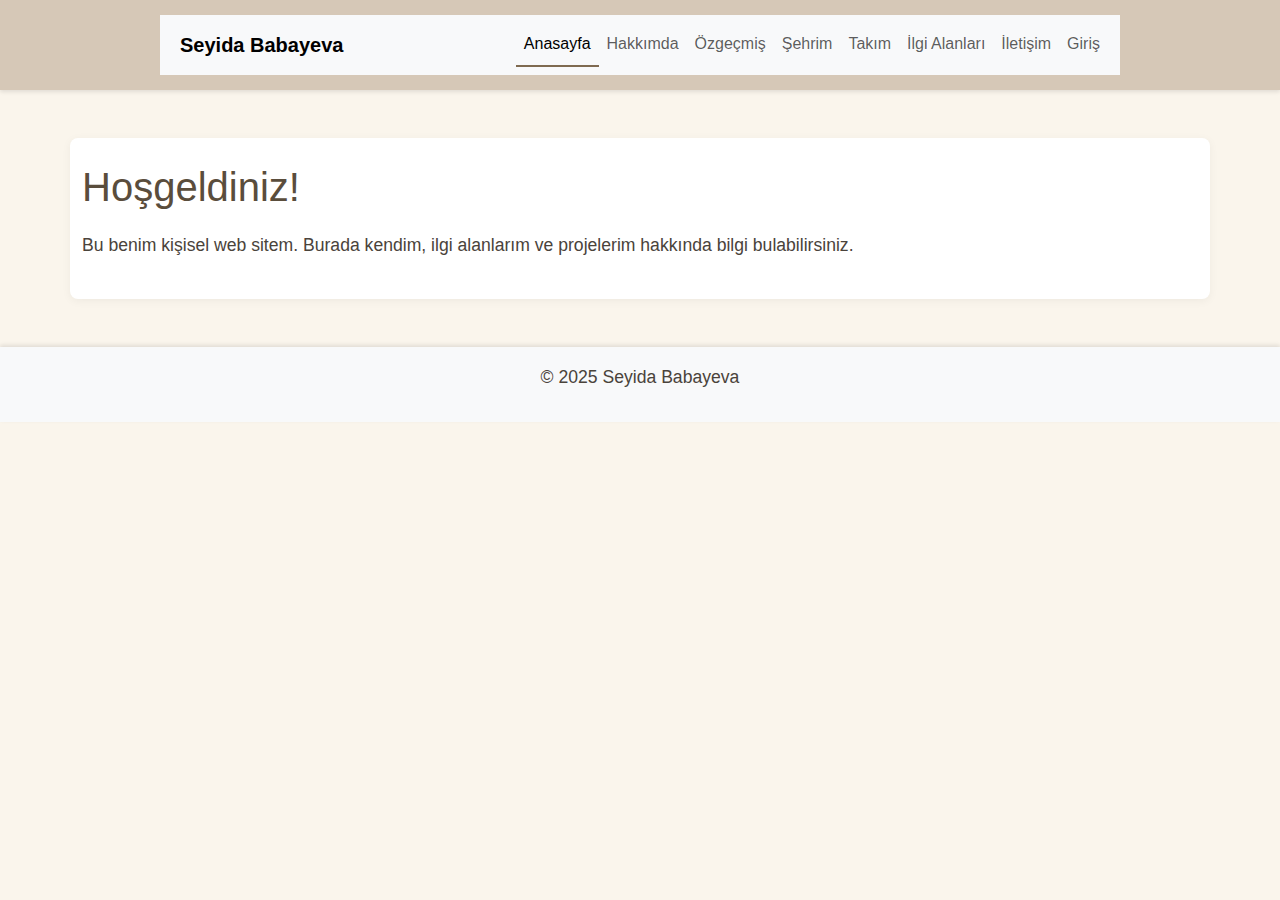
<file: index.html>
<!DOCTYPE html>
<html lang="tr">
<head>
  <title>Kişisel Web sitem</title>
  <meta charset="UTF-8"/>
  <meta name="viewport" content="width=device-width, initial-scale=1" />
  
  <!-- Bootstrap CSS -->
  <link href="https://cdn.jsdelivr.net/npm/bootstrap@5.3.0/dist/css/bootstrap.min.css" rel="stylesheet">
  <!-- Kendi CSS dosyan -->
  <link rel="stylesheet" href="css/sytle.css">

 
</head>
<body>
<header>
  <nav class="navbar navbar-expand-lg navbar-light bg-light">
    <div class="container">
      <a class="navbar-brand" href="index.html">Seyida Babayeva</a>
      <button class="navbar-toggler" type="button" data-bs-toggle="collapse" data-bs-target="#navbarNav" 
              aria-controls="navbarNav" aria-expanded="false" aria-label="Toggle navigation">
        <span class="navbar-toggler-icon"></span>
      </button>
      <div class="collapse navbar-collapse" id="navbarNav">
        <ul class="navbar-nav ms-auto">
          <li class="nav-item"><a class="nav-link active" href="index.html">Anasayfa</a></li>
          <li class="nav-item"><a class="nav-link" href="hakkimda.html">Hakkımda</a></li>
          <li class="nav-item"><a class="nav-link" href="ozgecmis.html">Özgeçmiş</a></li>
          <li class="nav-item"><a class="nav-link" href="sehrim.html">Şehrim</a></li>
          <li class="nav-item"><a class="nav-link" href="takim.html">Takım</a></li>
          <li class="nav-item"><a class="nav-link" href="ilgi_alanlari.html">İlgi Alanları</a></li>
          <li class="nav-item"><a class="nav-link" href="iletisim.html">İletişim</a></li>
          <li class="nav-item"><a class="nav-link" href="login.html">Giriş</a></li>
        </ul>
      </div>
    </div>
  </nav>
</header>

<main class="container my-5">
  <h1>Hoşgeldiniz!</h1>
  <p>Bu benim kişisel web sitem. Burada kendim, ilgi alanlarım ve projelerim hakkında bilgi bulabilirsiniz.</p>
</main>

<footer class="bg-light text-center py-3">
  <p>&copy; 2025 Seyida Babayeva</p>
</footer>

<!-- Bootstrap JS Bundle -->
<script src="https://cdn.jsdelivr.net/npm/bootstrap@5.3.0/dist/js/bootstrap.bundle.min.js"></script>

</body>
</html>
</file>
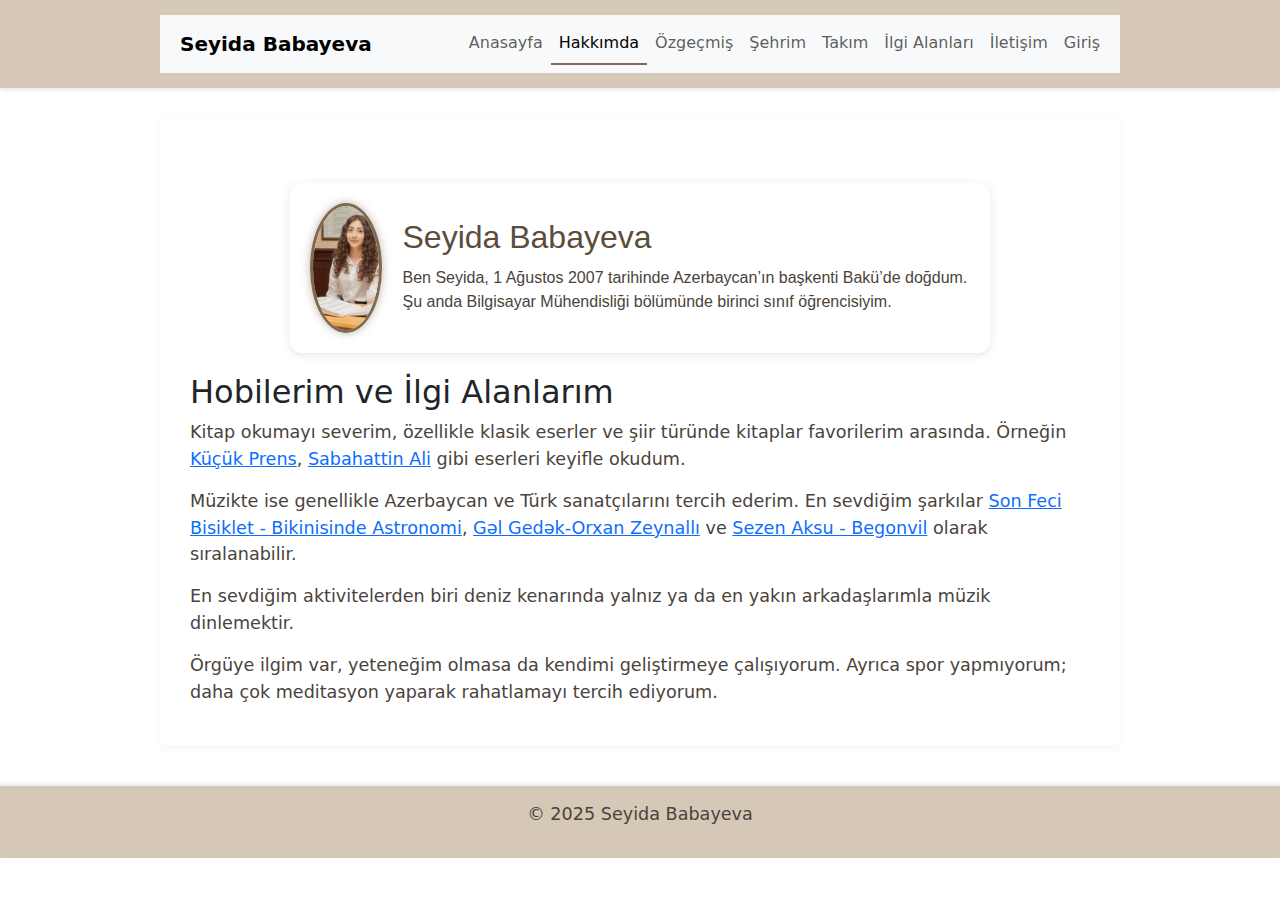
<file: hakkimda.html>
<!DOCTYPE html>
<html lang="tr">
<head>
  <meta charset="UTF-8" />
  <meta name="viewport" content="width=device-width, initial-scale=1" />
  <title>Hakkımda - Seyida Babayeva</title>
  <link rel="stylesheet" href="css/sytle.css" />
  <link href="https://cdn.jsdelivr.net/npm/bootstrap@5.3.0/dist/css/bootstrap.min.css" rel="stylesheet">
</head>
<body>
  <header>
  <nav class="navbar navbar-expand-lg navbar-light bg-light">
    <div class="container">
      <a class="navbar-brand" href="index.html">Seyida Babayeva</a>
      <button class="navbar-toggler" type="button" data-bs-toggle="collapse" data-bs-target="#navbarNav" 
              aria-controls="navbarNav" aria-expanded="false" aria-label="Toggle navigation">
        <span class="navbar-toggler-icon"></span>
      </button>
      <div class="collapse navbar-collapse" id="navbarNav">
        <ul class="navbar-nav ms-auto">
          <li class="nav-item"><a class="nav-link " href="index.html">Anasayfa</a></li>
          <li class="nav-item"><a class="nav-link active" href="hakkimda.html">Hakkımda</a></li>
          <li class="nav-item"><a class="nav-link" href="ozgecmis.html">Özgeçmiş</a></li>
          <li class="nav-item"><a class="nav-link" href="sehrim.html">Şehrim</a></li>
          <li class="nav-item"><a class="nav-link" href="takim.html">Takım</a></li>
          <li class="nav-item"><a class="nav-link" href="ilgi_alanlari.html">İlgi Alanları</a></li>
          <li class="nav-item"><a class="nav-link" href="iletisim.html">İletişim</a></li>
          <li class="nav-item"><a class="nav-link" href="login.html">Giriş</a></li>
        </ul>
      </div>
    </div>
  </nav>
</header>


  <main>
    <section class="profile-container">
      <img src="img/ben.jpg" alt="Seyida Babayeva Fotoğrafı" class="profile-photo" />
      <div class="profile-info">
        <h2>Seyida Babayeva</h2>
        <p>Ben Seyida, 1 Ağustos 2007 tarihinde Azerbaycan’ın başkenti Bakü’de doğdum. Şu anda Bilgisayar Mühendisliği bölümünde birinci sınıf öğrencisiyim.</p>
      </div>
    </section>
<section class="hobbies">
  <h2>Hobilerim ve İlgi Alanlarım</h2>
  <p>
    Kitap okumayı severim, özellikle klasik eserler ve şiir türünde kitaplar favorilerim arasında. Örneğin <a href="https://tr.wikipedia.org/wiki/Küçük_Prens" target="_blank" rel="noopener noreferrer">Küçük Prens</a>, <a href="https://tr.wikipedia.org/wiki/Sabahattin_Ali" target="_blank" rel="noopener noreferrer">Sabahattin Ali</a> gibi eserleri keyifle okudum.  
  </p>
  <p>
    Müzikte ise genellikle Azerbaycan ve Türk sanatçılarını tercih ederim. En sevdiğim şarkılar <a href="https://youtu.be/4qo0rBaM4ZY?si=WzH1ng-Ukwjwlkdj" target="_blank" rel="noopener noreferrer">Son Feci Bisiklet - Bikinisinde Astronomi</a>, <a href="https://youtu.be/WQijKzo9xWc?si=60jM8D53glx2cMHJ" target="_blank" rel="noopener noreferrer">Gəl Gedək-Orxan Zeynallı</a> ve <a href="https://youtu.be/yJVFPENseck?si=wjvIRrPDijRFyl4u" target="_blank" rel="noopener noreferrer">Sezen Aksu - Begonvil</a> olarak sıralanabilir.  
  </p>
  <p>
    En sevdiğim aktivitelerden biri deniz kenarında yalnız ya da en yakın arkadaşlarımla müzik dinlemektir.  
  </p>
  <p>
    Örgüye ilgim var, yeteneğim olmasa da kendimi geliştirmeye çalışıyorum. Ayrıca spor yapmıyorum; daha çok meditasyon yaparak rahatlamayı tercih ediyorum.  
  </p>
</section>

    <!-- Buraya hobiler, kitaplar vb. ekleyebiliriz -->
  </main>

  <footer>
    <p>&copy; 2025 Seyida Babayeva</p>
  </footer>
</body>
</html>
</file>
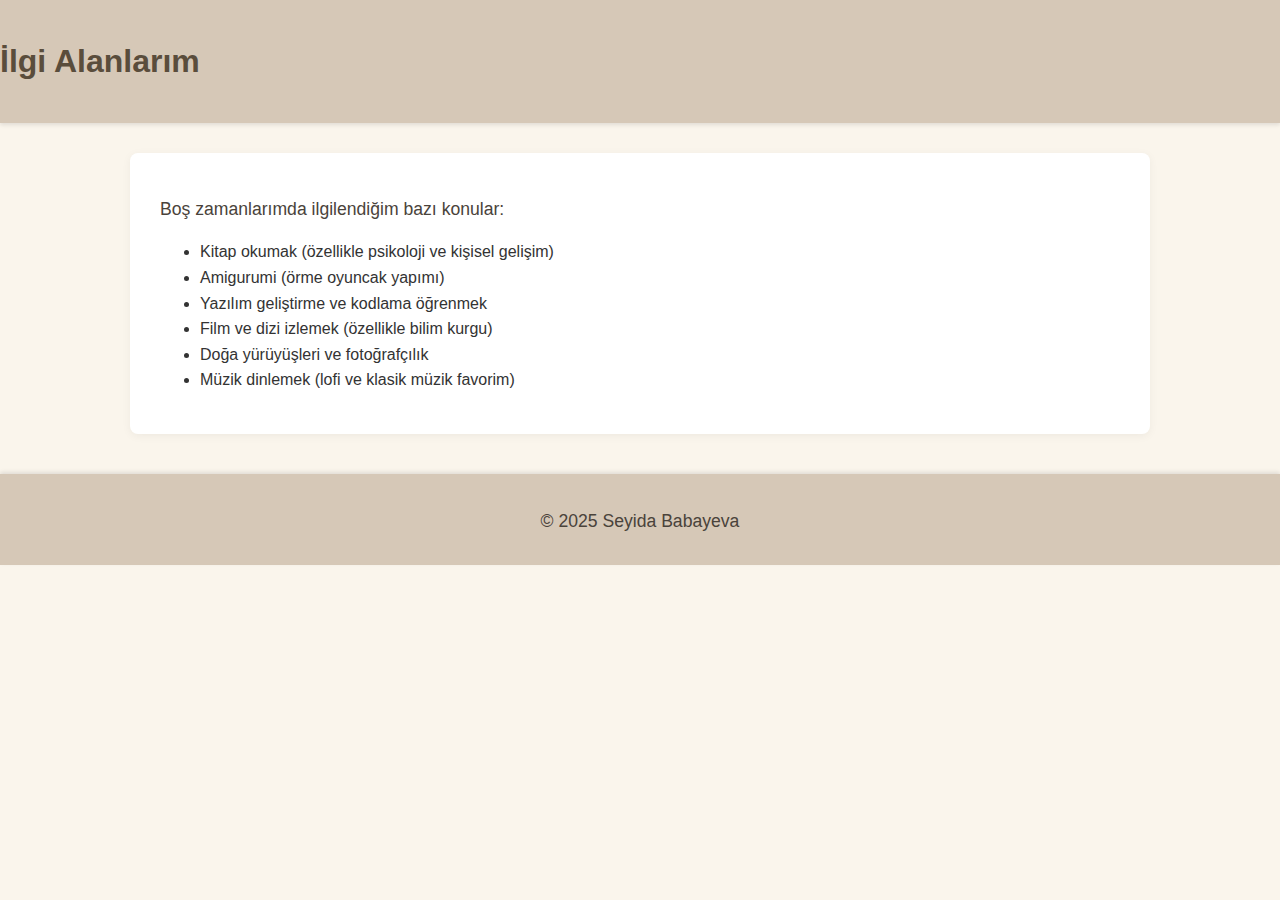
<file: ilgi_alanlari.html>
<!DOCTYPE html>
<html lang="tr">
<head>
    <meta charset="UTF-8">
    <title>İlgi Alanlarım</title>
    <link rel="stylesheet" href="css/sytle.css">
</head>
<body>
    <header>
        <h1>İlgi Alanlarım</h1>
    </header>

    <main>
        <section>
            <p>Boş zamanlarımda ilgilendiğim bazı konular:</p>
            <ul>
                <li>Kitap okumak (özellikle psikoloji ve kişisel gelişim)</li>
                <li>Amigurumi (örme oyuncak yapımı)</li>
                <li>Yazılım geliştirme ve kodlama öğrenmek</li>
                <li>Film ve dizi izlemek (özellikle bilim kurgu)</li>
                <li>Doğa yürüyüşleri ve fotoğrafçılık</li>
                <li>Müzik dinlemek (lofi ve klasik müzik favorim)</li>
            </ul>
        </section>
    </main>

    <footer>
        <p>&copy; 2025 Seyida Babayeva</p>
    </footer>
</body>
</html>
</file>
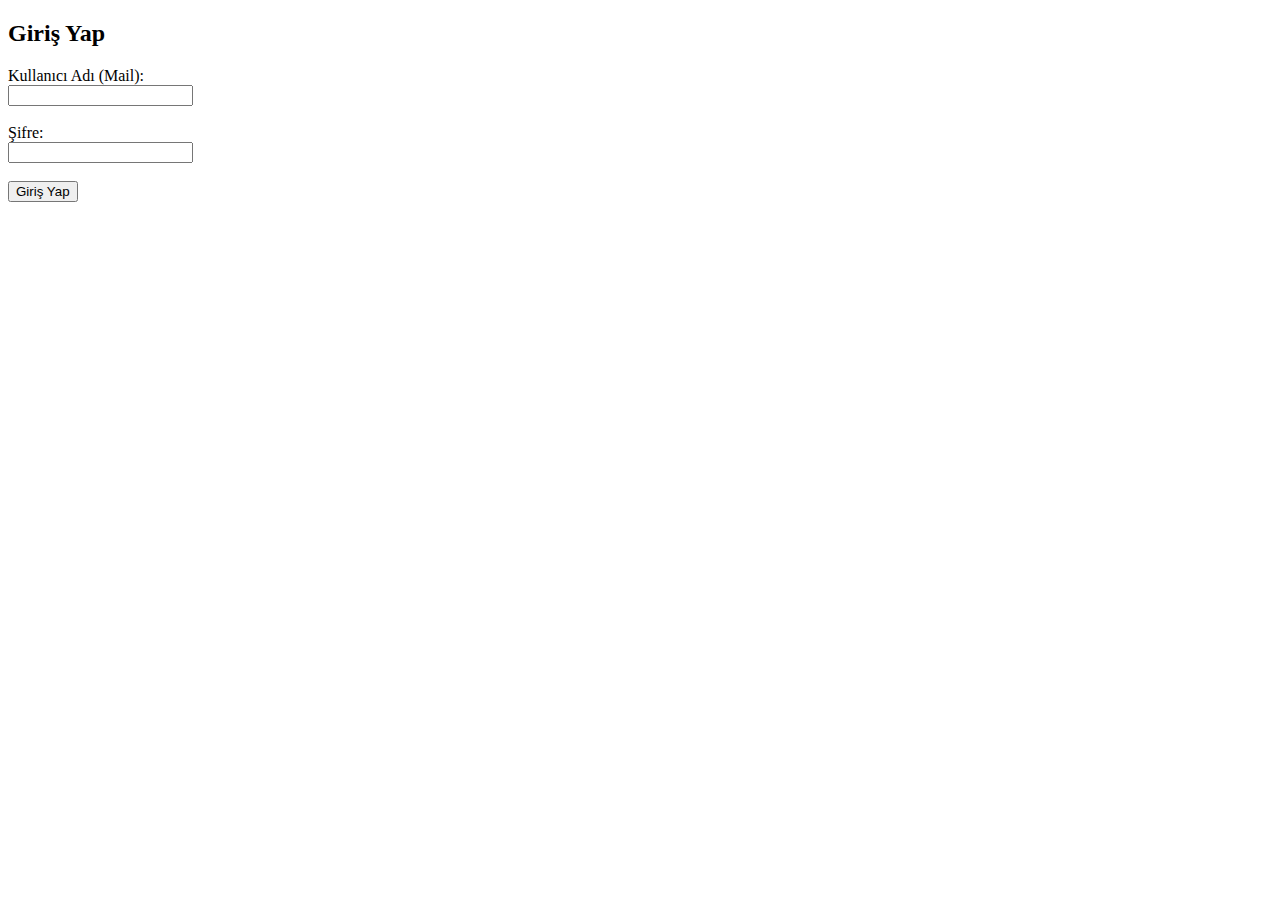
<file: login.html>
<!DOCTYPE html>
<html lang="tr">
<head>
  <meta charset="UTF-8">
  <title>Login Sayfası</title>
  <script>
    function validateForm() {
      var email = document.forms["loginForm"]["email"].value;
      var sifre = document.forms["loginForm"]["sifre"].value;
      var emailRegex = /^[^\s@]+@[^\s@]+\.[^\s@]+$/;

      if (email == "" || sifre == "") {
        alert("Kullanıcı adı ve şifre boş bırakılamaz.");
        return false;
      }
      if (!emailRegex.test(email)) {
        alert("Geçerli bir e-posta adresi giriniz.");
        return false;
      }
      return true;
    }
  </script>
</head>
<body>
  <h2>Giriş Yap</h2>
  <form name="loginForm" action="kontrol.php" method="post" onsubmit="return validateForm()">
    <label for="email">Kullanıcı Adı (Mail):</label><br>
    <input type="text" id="email" name="email"><br><br>
    
    <label for="sifre">Şifre:</label><br>
    <input type="password" id="sifre" name="sifre"><br><br>
    
    <input type="submit" value="Giriş Yap">
  </form>
</body>
</html>
</file>
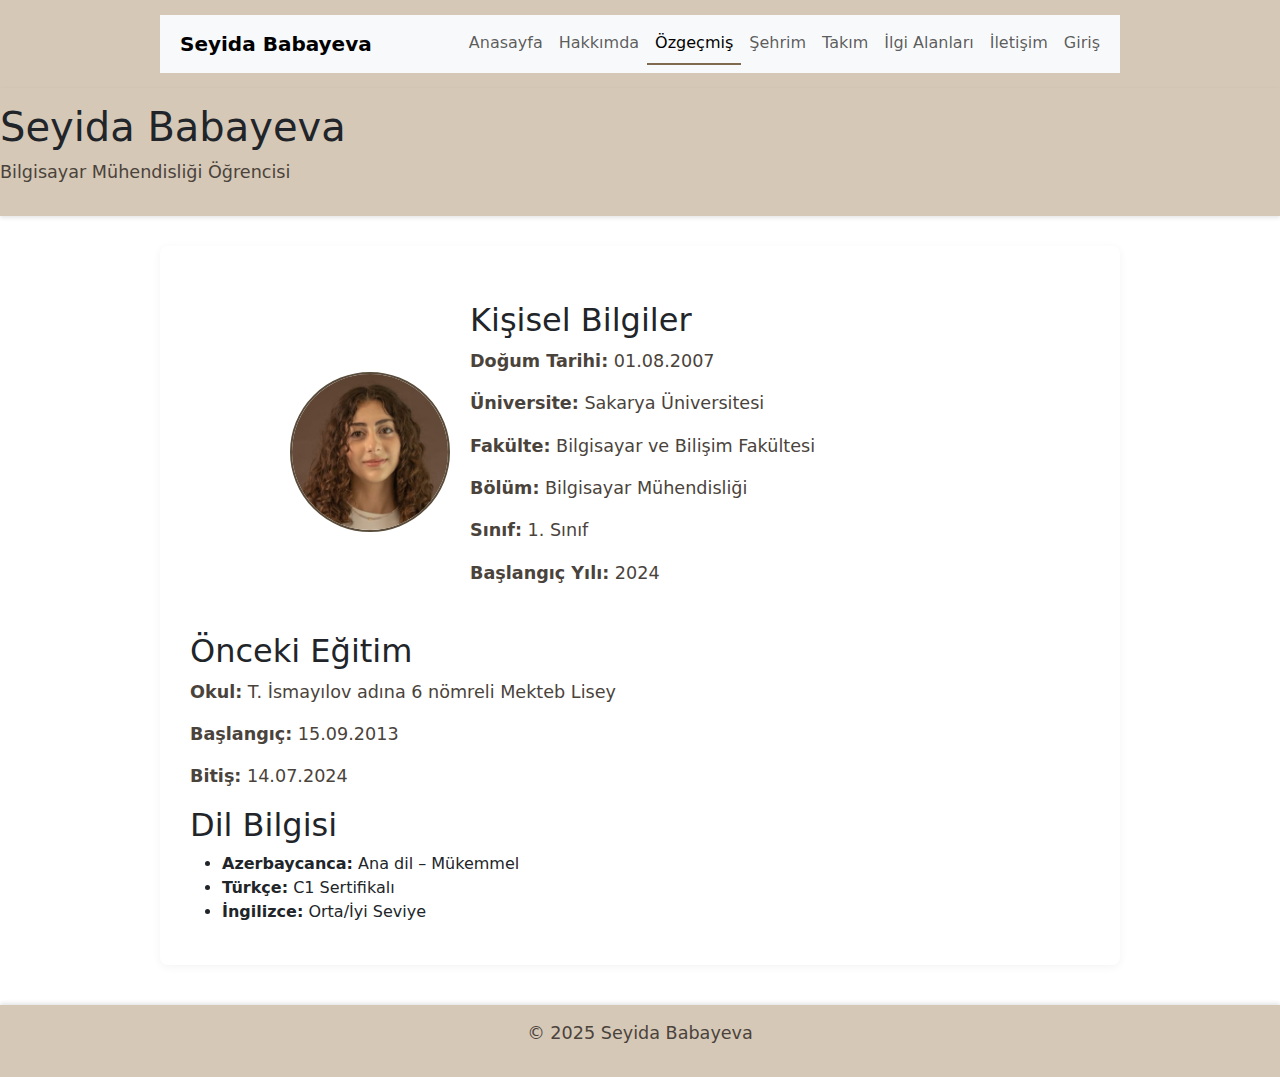
<file: ozgecmis.html>
<!DOCTYPE html>
<html lang="tr">
<head>
  <meta charset="UTF-8">
  <meta name="viewport" content="width=device-width, initial-scale=1.0">
  <title>Özgeçmiş - Seyida Babayeva</title>
  <link rel="stylesheet" href="css/sytle.css">
  <link href="https://cdn.jsdelivr.net/npm/bootstrap@5.3.0/dist/css/bootstrap.min.css" rel="stylesheet">
</head>
<body>
  <header>
  <nav class="navbar navbar-expand-lg navbar-light bg-light">
    <div class="container">
      <a class="navbar-brand" href="index.html">Seyida Babayeva</a>
      <button class="navbar-toggler" type="button" data-bs-toggle="collapse" data-bs-target="#navbarNav" 
              aria-controls="navbarNav" aria-expanded="false" aria-label="Toggle navigation">
        <span class="navbar-toggler-icon"></span>
      </button>
      <div class="collapse navbar-collapse" id="navbarNav">
        <ul class="navbar-nav ms-auto">
          <li class="nav-item"><a class="nav-link " href="index.html">Anasayfa</a></li>
          <li class="nav-item"><a class="nav-link" href="hakkimda.html">Hakkımda</a></li>
          <li class="nav-item"><a class="nav-link active" href="ozgecmis.html">Özgeçmiş</a></li>
          <li class="nav-item"><a class="nav-link" href="sehrim.html">Şehrim</a></li>
          <li class="nav-item"><a class="nav-link" href="takim.html">Takım</a></li>
          <li class="nav-item"><a class="nav-link" href="ilgi_alanlari.html">İlgi Alanları</a></li>
          <li class="nav-item"><a class="nav-link" href="iletisim.html">İletişim</a></li>
          <li class="nav-item"><a class="nav-link" href="login.html">Giriş</a></li>
        </ul>
      </div>
    </div>
  </nav>
</header>

  <header>
    <h1>Seyida Babayeva</h1>
    <p>Bilgisayar Mühendisliği Öğrencisi</p>
  </header>


  <main>
 <section class="kisiler">
  <img src="img/ozgecmis.jpg" alt="Seyida Babayeva Fotoğrafı" class="ozgecmis-foto">
  <div class="kisiler-bilgiler">
    <h2>Kişisel Bilgiler</h2>
    <p><strong>Doğum Tarihi:</strong> 01.08.2007</p>
    <p><strong>Üniversite:</strong> Sakarya Üniversitesi</p>
    <p><strong>Fakülte:</strong> Bilgisayar ve Bilişim Fakültesi</p>
    <p><strong>Bölüm:</strong> Bilgisayar Mühendisliği</p>
    <p><strong>Sınıf:</strong> 1. Sınıf</p>
    <p><strong>Başlangıç Yılı:</strong> 2024</p>
  </div>
</section>

<div>
  <section>
      <h2>Önceki Eğitim</h2>
      <p><strong>Okul:</strong> T. İsmayılov adına 6 nömreli Mekteb Lisey</p>
      <p><strong>Başlangıç:</strong> 15.09.2013</p>
      <p><strong>Bitiş:</strong> 14.07.2024</p>
    </section>
</div>
  

    <section>
      <h2>Dil Bilgisi</h2>
      <ul>
        <li><strong>Azerbaycanca:</strong> Ana dil – Mükemmel</li>
        <li><strong>Türkçe:</strong> C1 Sertifikalı</li>
        <li><strong>İngilizce:</strong> Orta/İyi Seviye</li>
      </ul>
    </section>
  </main>

  <footer>
    <p>&copy; 2025 Seyida Babayeva</p>
  </footer>
</body>
</html>
</file>
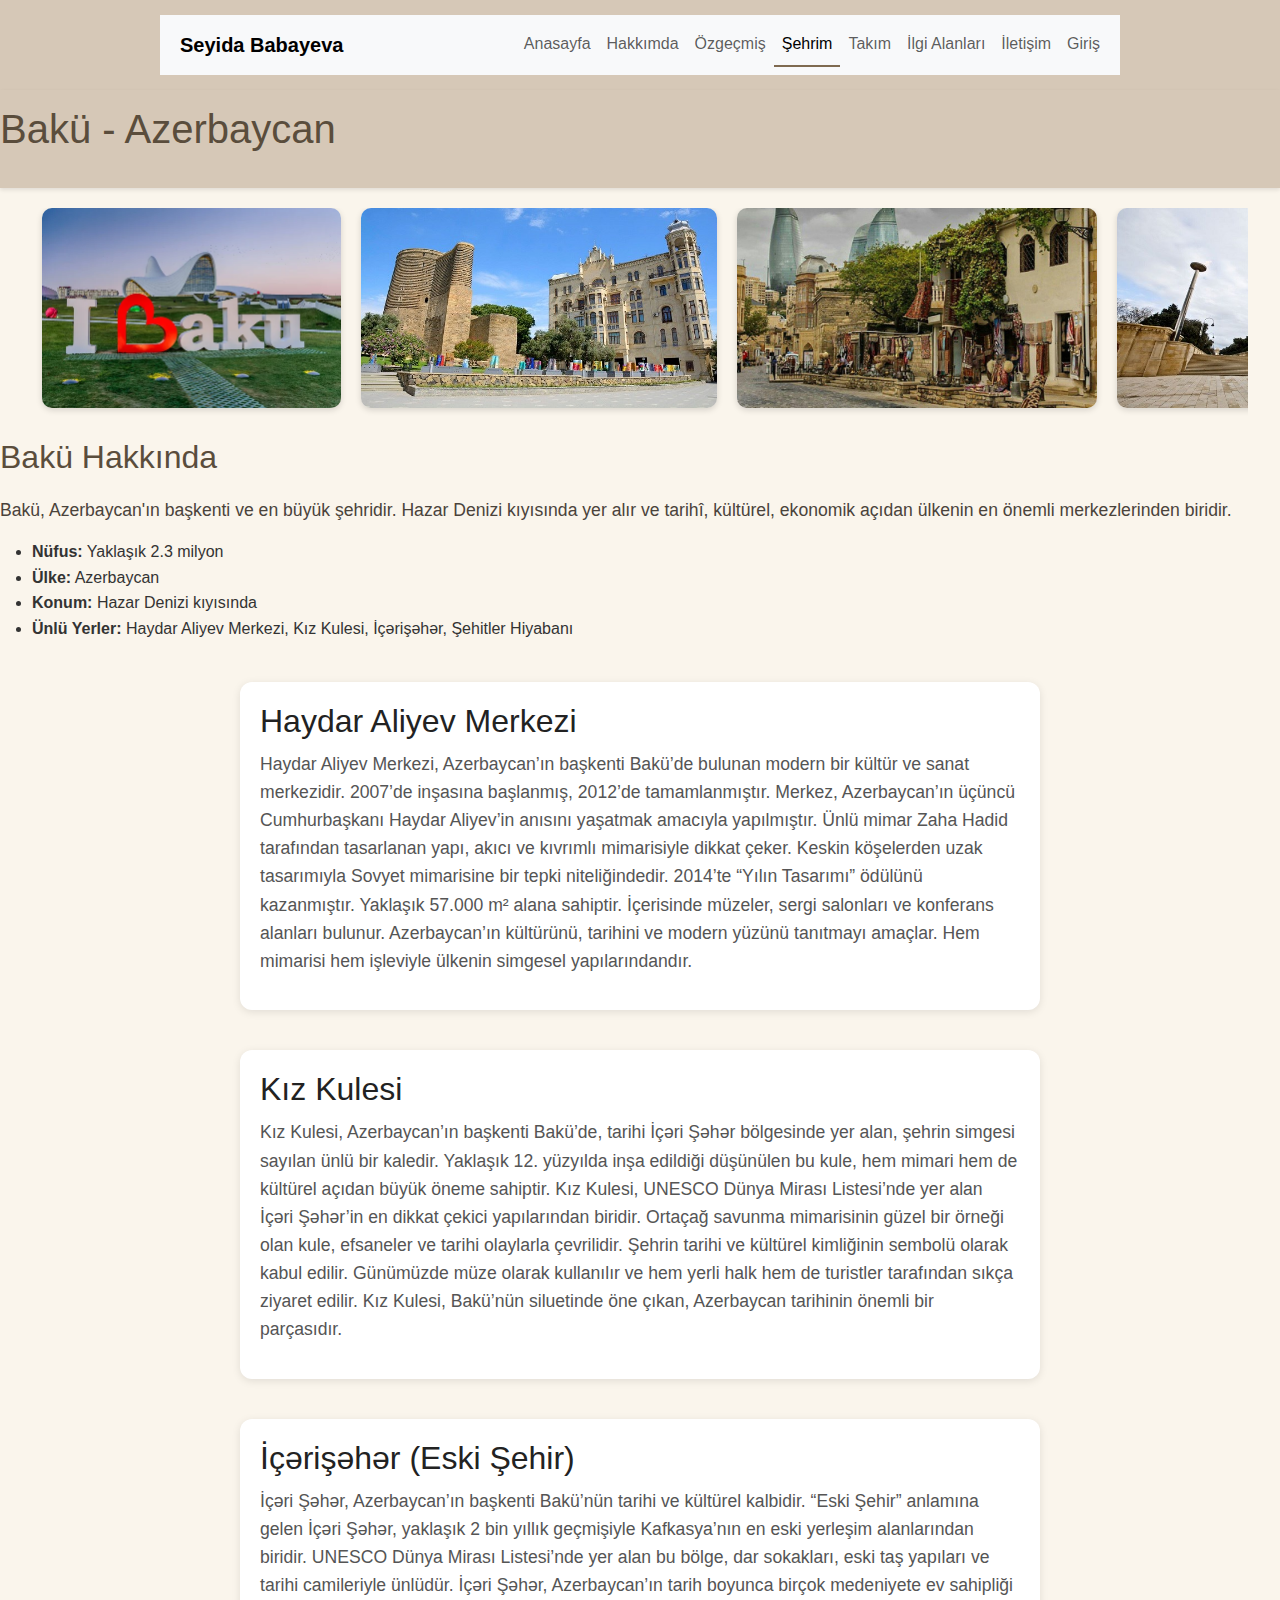
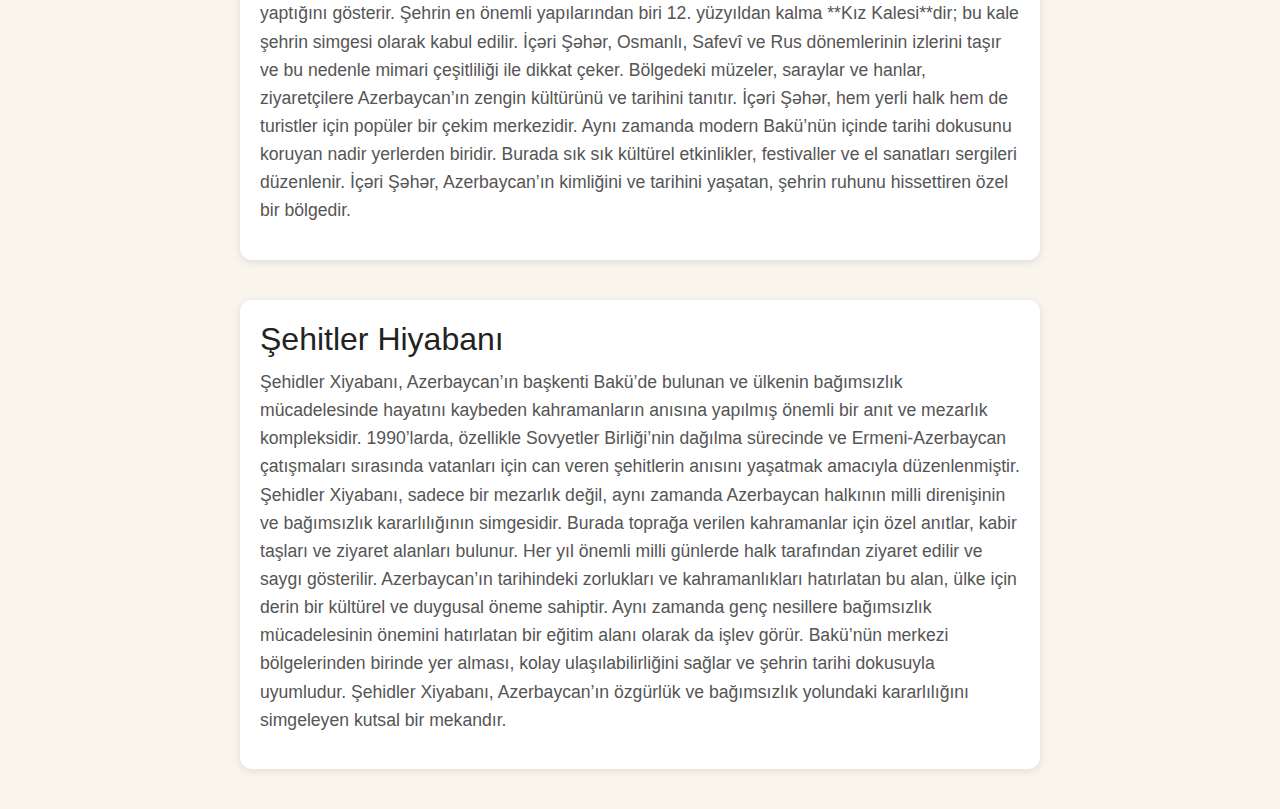
<file: sehrim.html>
<!DOCTYPE html>
<html lang="tr">
<head>
  <meta charset="UTF-8">
  <meta name="viewport" content="width=device-width, initial-scale=1" />
  <title>Şehrim - Bakü</title>
  <link href="https://cdn.jsdelivr.net/npm/bootstrap@5.3.0/dist/css/bootstrap.min.css" rel="stylesheet">
  <link rel="stylesheet" href="css/sytle.css">
</head>
<body>
  <header>
  <nav class="navbar navbar-expand-lg navbar-light bg-light">
    <div class="container">
      <a class="navbar-brand" href="index.html">Seyida Babayeva</a>
      <button class="navbar-toggler" type="button" data-bs-toggle="collapse" data-bs-target="#navbarNav" 
              aria-controls="navbarNav" aria-expanded="false" aria-label="Toggle navigation">
        <span class="navbar-toggler-icon"></span>
      </button>
      <div class="collapse navbar-collapse" id="navbarNav">
        <ul class="navbar-nav ms-auto">
          <li class="nav-item"><a class="nav-link " href="index.html">Anasayfa</a></li>
          <li class="nav-item"><a class="nav-link" href="hakkimda.html">Hakkımda</a></li>
          <li class="nav-item"><a class="nav-link" href="ozgecmis.html">Özgeçmiş</a></li>
          <li class="nav-item"><a class="nav-link active" href="sehrim.html">Şehrim</a></li>
          <li class="nav-item"><a class="nav-link" href="takim.html">Takım</a></li>
          <li class="nav-item"><a class="nav-link" href="ilgi_alanlari.html">İlgi Alanları</a></li>
          <li class="nav-item"><a class="nav-link" href="iletisim.html">İletişim</a></li>
          <li class="nav-item"><a class="nav-link" href="login.html">Giriş</a></li>
        </ul>
      </div>
    </div>
  </nav>
</header>

  <header>
    <h1>Bakü - Azerbaycan</h1>
  </header>
<div class="sehrim-slider">
  <a href="#haydar"><img src="img/haydar_aliyev.jpg" alt="Haydar Aliyev Merkezi"></a>
  <a href="#kizkulesi"><img src="img/kiz_kulesi.jpg" alt="Kız Kulesi"></a>
  <a href="#oldcity"><img src="img/old_city.jpg" alt="İçərişəhər"></a>
  <a href="#sehidler"><img src="img/sehidler_xiyabani.jpg" alt="Şehitler Hiyabanı"></a>
</div>
 <div class="content">
  <h2>Bakü Hakkında</h2>
  <p>
    Bakü, Azerbaycan'ın başkenti ve en büyük şehridir. Hazar Denizi kıyısında yer alır ve tarihî, kültürel, ekonomik açıdan ülkenin en önemli merkezlerinden biridir.
  </p>
  <ul>
    <li><strong>Nüfus:</strong> Yaklaşık 2.3 milyon</li>
    <li><strong>Ülke:</strong> Azerbaycan</li>
    <li><strong>Konum:</strong> Hazar Denizi kıyısında</li>
    <li><strong>Ünlü Yerler:</strong> Haydar Aliyev Merkezi, Kız Kulesi, İçərişəhər, Şehitler Hiyabanı</li>
  </ul>
</div>

<div id="haydar" class="sehrim-content">
  <h2>Haydar Aliyev Merkezi</h2>
  <p>Haydar Aliyev Merkezi, Azerbaycan’ın başkenti Bakü’de bulunan modern bir kültür ve sanat merkezidir. 2007’de inşasına başlanmış, 2012’de tamamlanmıştır. Merkez, Azerbaycan’ın üçüncü Cumhurbaşkanı Haydar Aliyev’in anısını yaşatmak amacıyla yapılmıştır. Ünlü mimar Zaha Hadid tarafından tasarlanan yapı, akıcı ve kıvrımlı mimarisiyle dikkat çeker. Keskin köşelerden uzak tasarımıyla Sovyet mimarisine bir tepki niteliğindedir. 2014’te “Yılın Tasarımı” ödülünü kazanmıştır. Yaklaşık 57.000 m² alana sahiptir. İçerisinde müzeler, sergi salonları ve konferans alanları bulunur. Azerbaycan’ın kültürünü, tarihini ve modern yüzünü tanıtmayı amaçlar. Hem mimarisi hem işleviyle ülkenin simgesel yapılarındandır.</p>
</div>

<div id="kizkulesi" class="sehrim-content">
  <h2>Kız Kulesi</h2>
  <p>Kız Kulesi, Azerbaycan’ın başkenti Bakü’de, tarihi İçəri Şəhər bölgesinde yer alan, şehrin simgesi sayılan ünlü bir kaledir. Yaklaşık 12. yüzyılda inşa edildiği düşünülen bu kule, hem mimari hem de kültürel açıdan büyük öneme sahiptir. Kız Kulesi, UNESCO Dünya Mirası Listesi’nde yer alan İçəri Şəhər’in en dikkat çekici yapılarından biridir. Ortaçağ savunma mimarisinin güzel bir örneği olan kule, efsaneler ve tarihi olaylarla çevrilidir. Şehrin tarihi ve kültürel kimliğinin sembolü olarak kabul edilir. Günümüzde müze olarak kullanılır ve hem yerli halk hem de turistler tarafından sıkça ziyaret edilir. Kız Kulesi, Bakü’nün siluetinde öne çıkan, Azerbaycan tarihinin önemli bir parçasıdır.
</p>
</div>

<div id="oldcity" class="sehrim-content">
  <h2>İçərişəhər (Eski Şehir)</h2>
  <p>İçəri Şəhər, Azerbaycan’ın başkenti Bakü’nün tarihi ve kültürel kalbidir. “Eski Şehir” anlamına gelen İçəri Şəhər, yaklaşık 2 bin yıllık geçmişiyle Kafkasya’nın en eski yerleşim alanlarından biridir. UNESCO Dünya Mirası Listesi’nde yer alan bu bölge, dar sokakları, eski taş yapıları ve tarihi camileriyle ünlüdür. İçəri Şəhər, Azerbaycan’ın tarih boyunca birçok medeniyete ev sahipliği yaptığını gösterir. Şehrin en önemli yapılarından biri 12. yüzyıldan kalma **Kız Kalesi**dir; bu kale şehrin simgesi olarak kabul edilir. İçəri Şəhər, Osmanlı, Safevî ve Rus dönemlerinin izlerini taşır ve bu nedenle mimari çeşitliliği ile dikkat çeker. Bölgedeki müzeler, saraylar ve hanlar, ziyaretçilere Azerbaycan’ın zengin kültürünü ve tarihini tanıtır. İçəri Şəhər, hem yerli halk hem de turistler için popüler bir çekim merkezidir. Aynı zamanda modern Bakü’nün içinde tarihi dokusunu koruyan nadir yerlerden biridir. Burada sık sık kültürel etkinlikler, festivaller ve el sanatları sergileri düzenlenir. İçəri Şəhər, Azerbaycan’ın kimliğini ve tarihini yaşatan, şehrin ruhunu hissettiren özel bir bölgedir.
</p>
</div>

<div id="sehidler" class="sehrim-content">
  <h2>Şehitler Hiyabanı</h2>
  <p>Şehidler Xiyabanı, Azerbaycan’ın başkenti Bakü’de bulunan ve ülkenin bağımsızlık mücadelesinde hayatını kaybeden kahramanların anısına yapılmış önemli bir anıt ve mezarlık kompleksidir. 1990’larda, özellikle Sovyetler Birliği’nin dağılma sürecinde ve Ermeni-Azerbaycan çatışmaları sırasında vatanları için can veren şehitlerin anısını yaşatmak amacıyla düzenlenmiştir. Şehidler Xiyabanı, sadece bir mezarlık değil, aynı zamanda Azerbaycan halkının milli direnişinin ve bağımsızlık kararlılığının simgesidir. Burada toprağa verilen kahramanlar için özel anıtlar, kabir taşları ve ziyaret alanları bulunur. Her yıl önemli milli günlerde halk tarafından ziyaret edilir ve saygı gösterilir. Azerbaycan’ın tarihindeki zorlukları ve kahramanlıkları hatırlatan bu alan, ülke için derin bir kültürel ve duygusal öneme sahiptir. Aynı zamanda genç nesillere bağımsızlık mücadelesinin önemini hatırlatan bir eğitim alanı olarak da işlev görür. Bakü’nün merkezi bölgelerinden birinde yer alması, kolay ulaşılabilirliğini sağlar ve şehrin tarihi dokusuyla uyumludur. Şehidler Xiyabanı, Azerbaycan’ın özgürlük ve bağımsızlık yolundaki kararlılığını simgeleyen kutsal bir mekandır.
</p>
</div>


</body>
</html>
</file>
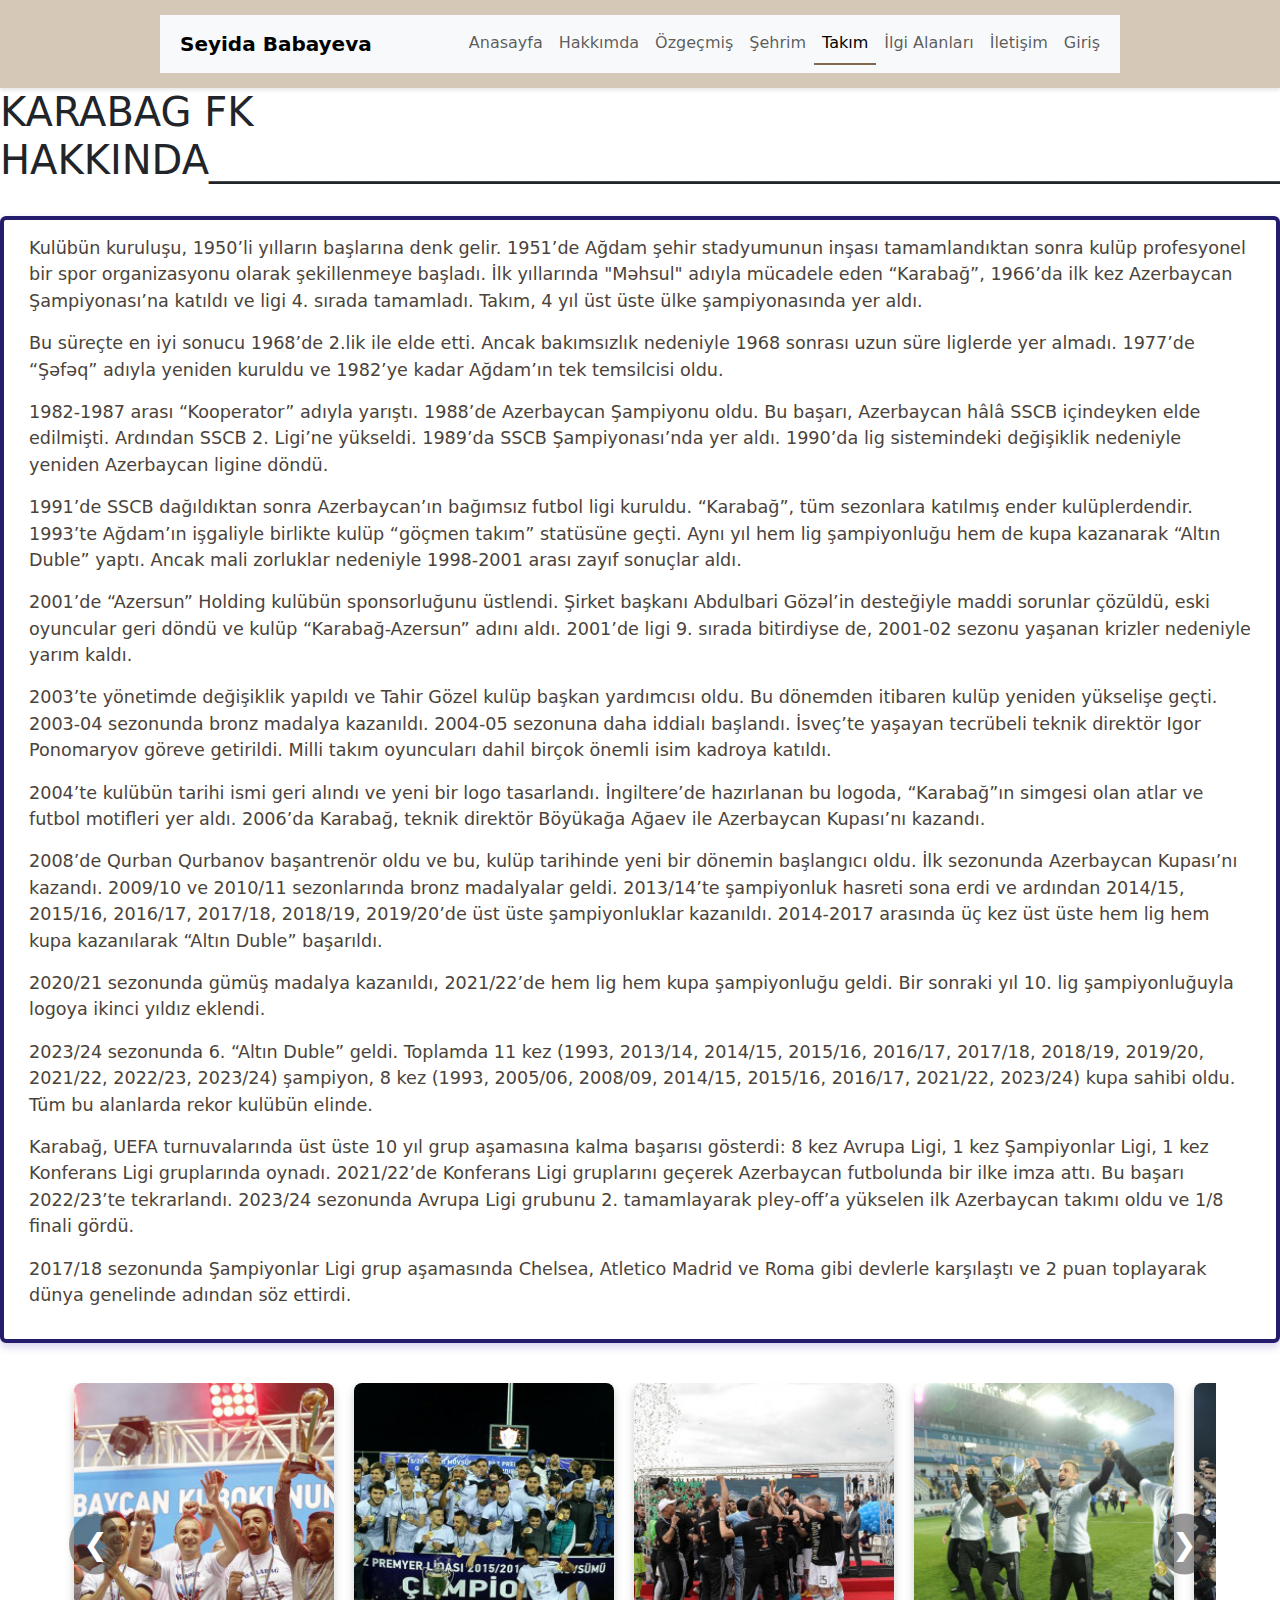
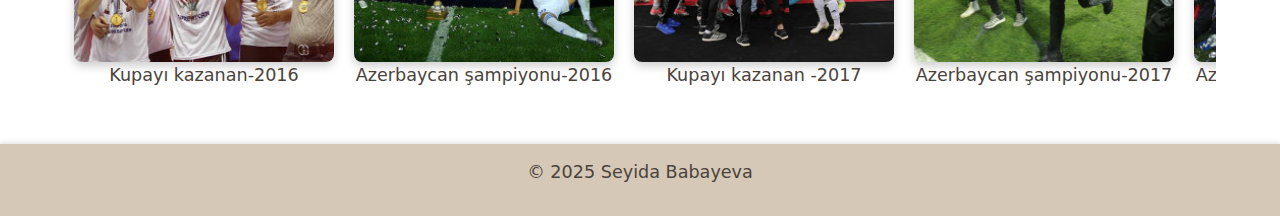
<file: takim.html>
<!DOCTYPE html>
<html lang="tr">
<head>
    <meta charset="UTF-8">
    <title>Takımımız</title>
    <link rel="stylesheet" href="css/sytle.css">
     <link href="https://cdn.jsdelivr.net/npm/bootstrap@5.3.0/dist/css/bootstrap.min.css" rel="stylesheet">
</head>
<body>
    <header>
  <nav class="navbar navbar-expand-lg navbar-light bg-light">
    <div class="container">
      <a class="navbar-brand" href="index.html">Seyida Babayeva</a>
      <button class="navbar-toggler" type="button" data-bs-toggle="collapse" data-bs-target="#navbarNav" 
              aria-controls="navbarNav" aria-expanded="false" aria-label="Toggle navigation">
        <span class="navbar-toggler-icon"></span>
      </button>
      <div class="collapse navbar-collapse" id="navbarNav">
        <ul class="navbar-nav ms-auto">
          <li class="nav-item"><a class="nav-link " href="index.html">Anasayfa</a></li>
          <li class="nav-item"><a class="nav-link" href="hakkimda.html">Hakkımda</a></li>
          <li class="nav-item"><a class="nav-link" href="ozgecmis.html">Özgeçmiş</a></li>
          <li class="nav-item"><a class="nav-link" href="sehrim.html">Şehrim</a></li>
          <li class="nav-item"><a class="nav-link active" href="takim.html">Takım</a></li>
          <li class="nav-item"><a class="nav-link" href="ilgi_alanlari.html">İlgi Alanları</a></li>
          <li class="nav-item"><a class="nav-link" href="iletisim.html">İletişim</a></li>
          <li class="nav-item"><a class="nav-link" href="login.html">Giriş</a></li>
        </ul>
      </div>
    </div>
  </nav>
</header>

  <div class="content-container">
    <h1>KARABAG FK HAKKINDA______________________________________________________________</h1>
  </div>
  <br>
  <div class="pano">
 <p>Kulübün kuruluşu, 1950’li yılların başlarına denk gelir. 1951’de Ağdam şehir stadyumunun inşası tamamlandıktan sonra kulüp profesyonel bir spor organizasyonu olarak şekillenmeye başladı. İlk yıllarında "Məhsul" adıyla mücadele eden “Karabağ”, 1966’da ilk kez Azerbaycan Şampiyonası’na katıldı ve ligi 4. sırada tamamladı. Takım, 4 yıl üst üste ülke şampiyonasında yer aldı.</p>
<p>Bu süreçte en iyi sonucu 1968’de 2.lik ile elde etti. Ancak bakımsızlık nedeniyle 1968 sonrası uzun süre liglerde yer almadı. 1977’de “Şəfəq” adıyla yeniden kuruldu ve 1982’ye kadar Ağdam’ın tek temsilcisi oldu.</p>
<p>1982-1987 arası “Kooperator” adıyla yarıştı. 1988’de Azerbaycan Şampiyonu oldu. Bu başarı, Azerbaycan hâlâ SSCB içindeyken elde edilmişti. Ardından SSCB 2. Ligi’ne yükseldi. 1989’da SSCB Şampiyonası’nda yer aldı. 1990’da lig sistemindeki değişiklik nedeniyle yeniden Azerbaycan ligine döndü.</p>
<p>1991’de SSCB dağıldıktan sonra Azerbaycan’ın bağımsız futbol ligi kuruldu. “Karabağ”, tüm sezonlara katılmış ender kulüplerdendir. 1993’te Ağdam’ın işgaliyle birlikte kulüp “göçmen takım” statüsüne geçti. Aynı yıl hem lig şampiyonluğu hem de kupa kazanarak “Altın Duble” yaptı. Ancak mali zorluklar nedeniyle 1998-2001 arası zayıf sonuçlar aldı.</p>
<p>2001’de “Azersun” Holding kulübün sponsorluğunu üstlendi. Şirket başkanı Abdulbari Gözəl’in desteğiyle maddi sorunlar çözüldü, eski oyuncular geri döndü ve kulüp “Karabağ-Azersun” adını aldı. 2001’de ligi 9. sırada bitirdiyse de, 2001-02 sezonu yaşanan krizler nedeniyle yarım kaldı.</p>
<p>2003’te yönetimde değişiklik yapıldı ve Tahir Gözel kulüp başkan yardımcısı oldu. Bu dönemden itibaren kulüp yeniden yükselişe geçti. 2003-04 sezonunda bronz madalya kazanıldı. 2004-05 sezonuna daha iddialı başlandı. İsveç’te yaşayan tecrübeli teknik direktör Igor Ponomaryov göreve getirildi. Milli takım oyuncuları dahil birçok önemli isim kadroya katıldı.</p>
<p>2004’te kulübün tarihi ismi geri alındı ve yeni bir logo tasarlandı. İngiltere’de hazırlanan bu logoda, “Karabağ”ın simgesi olan atlar ve futbol motifleri yer aldı. 2006’da Karabağ, teknik direktör Böyükağa Ağaev ile Azerbaycan Kupası’nı kazandı.</p>
<p>2008’de Qurban Qurbanov başantrenör oldu ve bu, kulüp tarihinde yeni bir dönemin başlangıcı oldu. İlk sezonunda Azerbaycan Kupası’nı kazandı. 2009/10 ve 2010/11 sezonlarında bronz madalyalar geldi. 2013/14’te şampiyonluk hasreti sona erdi ve ardından 2014/15, 2015/16, 2016/17, 2017/18, 2018/19, 2019/20’de üst üste şampiyonluklar kazanıldı. 2014-2017 arasında üç kez üst üste hem lig hem kupa kazanılarak “Altın Duble” başarıldı.</p>
<p>2020/21 sezonunda gümüş madalya kazanıldı, 2021/22’de hem lig hem kupa şampiyonluğu geldi. Bir sonraki yıl 10. lig şampiyonluğuyla logoya ikinci yıldız eklendi.</p>
<p>2023/24 sezonunda 6. “Altın Duble” geldi. Toplamda 11 kez (1993, 2013/14, 2014/15, 2015/16, 2016/17, 2017/18, 2018/19, 2019/20, 2021/22, 2022/23, 2023/24) şampiyon, 8 kez (1993, 2005/06, 2008/09, 2014/15, 2015/16, 2016/17, 2021/22, 2023/24) kupa sahibi oldu. Tüm bu alanlarda rekor kulübün elinde.</p>
<p>Karabağ, UEFA turnuvalarında üst üste 10 yıl grup aşamasına kalma başarısı gösterdi: 8 kez Avrupa Ligi, 1 kez Şampiyonlar Ligi, 1 kez Konferans Ligi gruplarında oynadı. 2021/22’de Konferans Ligi gruplarını geçerek Azerbaycan futbolunda bir ilke imza attı. Bu başarı 2022/23’te tekrarlandı. 2023/24 sezonunda Avrupa Ligi grubunu 2. tamamlayarak pley-off’a yükselen ilk Azerbaycan takımı oldu ve 1/8 finali gördü.</p>
<p>2017/18 sezonunda Şampiyonlar Ligi grup aşamasında Chelsea, Atletico Madrid ve Roma gibi devlerle karşılaştı ve 2 puan toplayarak dünya genelinde adından söz ettirdi.</p>
</div>


  <div class="slider-container">
  <button class="scroll-btn prev" onclick="document.querySelector('.slider-track').scrollBy({left: -300, behavior: 'smooth'})">&#10094;</button>
  
  <ul class="slider-track">
    <li class="slide"><img src="img/kubok2016.jpg" alt=""><p>Kupayı kazanan-2016</p></li>
    <li class="slide"><img src="img/kazanan2016.jpg" alt=""><p>Azerbaycan şampiyonu-2016</p></li>
    <li class="slide"><img src="img/kubok2017.jpg" alt=""><p>Kupayı kazanan -2017</p></li>
    <li class="slide"><img src="img/kazanan2017.jpg" alt=""><p>Azerbaycan şampiyonu-2017</p></li>
    <li class="slide"><img src="img/kazanan2018.jpg" alt=""><p>Azerbaycan şampiyonu-2018</p></li>
  </ul>

  <button class="scroll-btn next" onclick="document.querySelector('.slider-track').scrollBy({left: 300, behavior: 'smooth'})">&#10095;</button>
</div>

</div>
    <footer>
        <p>&copy; 2025 Seyida Babayeva</p>
    </footer>
</body>
</html>
</file>
<file: css/sytle.css>
/* Genel sayfa ayarları */
body {
  font-family: 'Segoe UI', Tahoma, Geneva, Verdana, sans-serif;
  background-color: #faf5ec; /* Hafif krem ton, istediğin gibi değiştirebilirsin */
  color: #333;
  margin: 0;
  padding: 0;
  line-height: 1.6;
}

/* Üst menü */
header {
  background-color: #d6c8b7; /* Arka planla uyumlu açık krem rengi */
  padding: 15px 0;
  box-shadow: 0 2px 4px rgba(0,0,0,0.1);
}

nav {
  max-width: 960px;
  margin: 0 auto;
  display: flex;
  justify-content: center;
  gap: 25px;
}

nav a {
  color: #5a4d3c; /* Koyu kahverengi ton */
  text-decoration: none;
  font-weight: 600;
  font-size: 1rem;
  padding: 5px 8px;
  transition: color 0.3s ease;
}

nav a:hover,
nav a.active {
  color: #7f6a50; /* Hover rengi */
  border-bottom: 2px solid #7f6a50;
}

/* Ana içerik */
main {
  max-width: 960px;
  background-color: #fff;
  margin: 30px auto;
  padding: 25px 30px;
  border-radius: 8px;
  box-shadow: 0 2px 10px rgba(0,0,0,0.05);
}

/* Başlıklar */
h1, h2, h3 {
  color: #5a4d3c;
  margin-bottom: 20px;
}

/* Paragraflar */
p {
  font-size: 1.1rem;
  color: #4a433b;
  margin-bottom: 15px;
}

/* Profil bölümü */
.profile-container {
  display: flex;
  align-items: center;
  gap: 20px;
  max-width: 700px;
  margin: 40px auto 20px auto;
  background: #fff;
  padding: 20px;
  border-radius: 12px;
  box-shadow: 0 2px 10px rgba(0,0,0,0.1);
}

.profile-photo {
  width: 130px;
  height: 130px;
  border-radius: 50%;
  object-position: 0% 10%;
  object-fit: cover;
  border: 3px solid #7f6a50; /* Hover rengiyle uyumlu */
  box-shadow: 0 0 8px rgba(127, 106, 80, 0.5);
}

.profile-info {
  font-family: 'Segoe UI', Tahoma, Geneva, Verdana, sans-serif;
  color: #4a433b;
}

.profile-info h2 {
  margin: 0 0 10px 0;
  color: #5a4d3c;
}

.profile-info p {
  margin: 4px 0;
  font-size: 1rem;
}

/* Footer */
footer {
  text-align: center;
  padding: 15px 0;
  background-color: #d6c8b7;
  color: #5a4d3c;
  font-size: 0.9rem;
  margin-top: 40px;
  box-shadow: 0 -2px 4px rgba(0,0,0,0.1);
}
.kisiler {
  display: flex;
  align-items: center;
  gap: 20px;
  max-width: 700px;
  margin: 30px auto;
}

.ozgecmis-foto {
  width: 160px;
  height: 160px;
  border-radius: 50%;
  object-position: 0% 10%;
  object-fit: cover;
  border: 2px solid #5a4d3c;
}

.kisiler-bilgiler {
  flex: 1;
}
/* Şehrim sayfası slider ve içerik açıklamaları */

.sehrim-slider {
  display: flex;
  overflow-x: auto;
  scroll-behavior: smooth;
  margin: 20px auto;
  width: 95%;
  padding-bottom: 10px;
}

.sehrim-slider a {
  margin: 0 10px;
  flex: 0 0 auto;
}

.sehrim-slider img {
  height: 200px;
  border-radius: 10px;
  cursor: pointer;
  transition: transform 0.3s ease, box-shadow 0.3s ease;
  box-shadow: 0 2px 6px rgba(0,0,0,0.15);
}

.sehrim-slider img:hover {
  transform: scale(1.05);
  box-shadow: 0 5px 15px rgba(0,0,0,0.3);
}

.sehrim-content {
  max-width: 800px;
  margin: 40px auto;
  background: #ffffff;
  padding: 20px;
  border-radius: 12px;
  box-shadow: 0 2px 8px rgba(0,0,0,0.1);
  scroll-margin-top: 100px; /* Anchor linklerde üst kısımdaki header ile çarpışmayı önler */
}

.sehrim-content h2 {
  color: #222;
  margin-bottom: 10px;
}

.sehrim-content p {
  color: #555;
  line-height: 1.6;
}

@media (max-width: 600px) {
  .sehrim-slider {
    flex-direction: column;
    align-items: center;
  }
  .sehrim-slider a {
    margin: 10px 0;
  }
  .sehrim-slider img {
    height: 150px;
  }
}
.pano{
   background-color: rgba(255, 255, 255, 0.968); /* beyaz kutu */
  padding: 15px 25px;       /* iç boşluk */
  border-radius: 6px;       /* köşeleri yuvarlak */
  box-shadow: 0 2px 6px rgba(0,0,0,0.1); /* hafif gölge */
  display: inline-block;    /* genişliği içeriğe göre */
   border: 4px solid #241c6c; /* Kenarlık rengi ve kalınlığı */
  box-shadow: 0 4px 8px rgba(52, 31, 172, 0.2); /* Hafif gölge ile derinlik */
  color: #222;              /* yazı rengi */
}

.slider-container {
  position: relative;
  width: 90%;
  margin: 40px auto;
}

.slider-track {
  display: flex;
  overflow-x: auto;
  scroll-snap-type: x mandatory;
  -webkit-overflow-scrolling: touch;
  scrollbar-width: none; /* Firefox */
}

.slider-track::-webkit-scrollbar {
  display: none; /* Chrome, Safari */
}

.slide {
  flex: 0 0 25%;
  scroll-snap-align: start;
  padding: 0 10px;
  box-sizing: border-box;
  text-align: center;
}

.slide img {
  width: 100%;
  border-radius: 8px;
  box-shadow: 0 4px 10px rgba(0,0,0,0.2);
}

.scroll-btn {
  position: absolute;
  top: 50%;
  transform: translateY(-50%);
  background-color: rgba(50,50,50,0.5);
  border: none;
  color: white;
  font-size: 30px;
  padding: 8px 14px;
  cursor: pointer;
  border-radius: 50%;
  user-select: none;
  z-index: 10;
}

.scroll-btn.prev {
  left: 5px;
}

.scroll-btn.next {
  right: 5px;
}
.footer-banner {
  background-color: #003366; /* koyu mavi */
  color: white;
  padding: 30px 20px;
  text-align: center;
  border-top: 4px solid #ffffff22;
  margin-top: 60px;
}

.footer-logo {
  max-width: 150px;
  height: auto;
  margin-bottom: 15px;
}

.footer-text {
  font-size: 16px;
  line-height: 1.6;
  max-width: 700px;
  margin: 0 auto;
}
</file>
